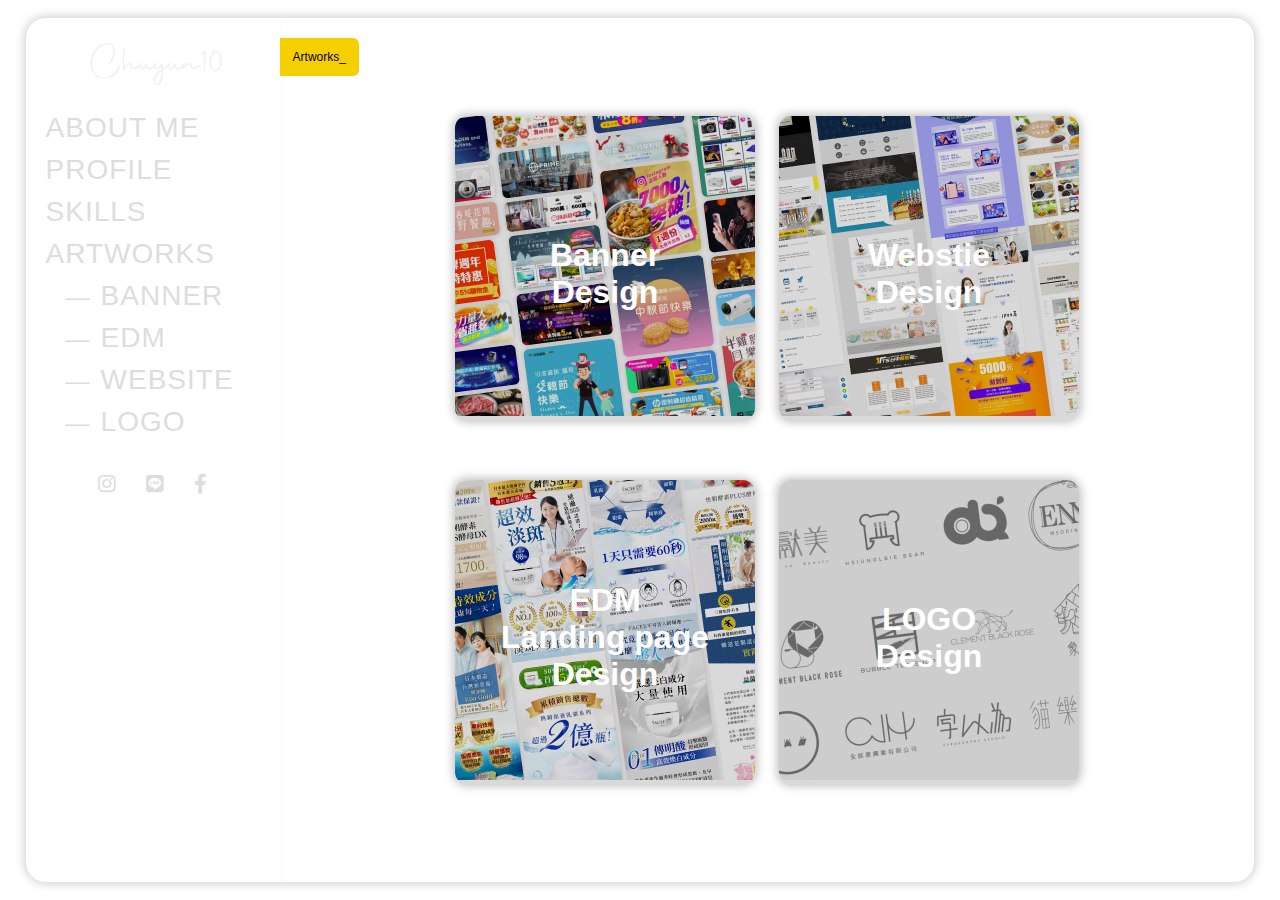
<file: artworks.html>
<!DOCTYPE html>
<html lang="en">

<head>
    <meta charset="UTF-8">
    <meta name="viewport" content="width=device-width, initial-scale=1.0">
    <title>10CHUYUN</title>
    <link rel=stylesheet type="text/css" href="css/style.css">
    <link rel='stylesheet' href='https://cdnjs.cloudflare.com/ajax/libs/font-awesome/5.9.0/css/all.min.css' />
    <script src='https://cdnjs.cloudflare.com/ajax/libs/jquery/3.5.1/jquery.min.js'></script>

    <link rel="stylesheet" href="css/lightbox.css">
    <script src="https://formstone.it/demo/js/site.js?v=1.4.18-1"></script>




</head>

<body>

    

    <div class="shape_box">

        <div class="outside">
           
            <header>
                
                
                <nav>

                    
                    <ul>
                        <a href="index.html" class="logo">
                            <img src="images\icon\logo.png" alt="">
                        </a>
                        <li><a href="about.html">ABOUT ME</a></li>
                        <li><a href="profile.html">PROFILE</a></li>
                        <li><a href="skills.html">SKILLS</a></li>
                        <li>
                            <a href="artworks.html">ARTWORKS</a>
                            <ul>
                                <!-- <li><a href="">GRAPHIC</a></li> -->
                                <li><a href="banner.html">BANNER</a></li>
                                <li><a href="edm.html">EDM</a></li>
                                <!-- <li><a href="">UI/UX</a></li> -->
                                <li><a href="website.html">WEBSITE</a></li>
                                <li><a href="logo.html">LOGO</a></li>
                            </ul>

                        </li>
                        
                    </ul>

                    <div class="sns_icon">
                        <i class="fab fa-instagram"></i>
                        <i class="fab fa-line"></i>
                        <i class="fab fa-facebook-f"></i>
                    </div>
                    
                </nav>

                

            </header>
            <div class="hamburger_btn" ><i class="fas fa-chevron-left"></i></div>
            <div class="yellow_title"><h3>Artworks_</h3></div>
        </div>



        



        <div class="content_box">

            <div class="art_order">
                <a href="banner.html" class="art_box">
                    <div class="art_color_box"><h1>Banner</br>Design</h1></div>
                    <img src="images/button/allbanner.jpg" alt="">

                </a>
                <a href="website.html" class="art_box">
                    <div class="art_color_box"><h1>Webstie</br>Design</h1></div>
                    <img src="images/button/allweb2.jpg" alt="">

                </a>
                <a href="edm.html" class="art_box">
                    <div class="art_color_box"><h1>EDM</br>Landing page</br>Design</h1></div>
                    <img src="images/button/alledm.jpg" alt="">

                </a>
                <a href="logo.html" class="art_box">
                    <div class="art_color_box"><h1>LOGO</br>Design</h1></div>
                    <img src="images/button/alllogo.jpg" alt="">

                </a>
            </div>
            

        </div>
        


    </div>


    <script>
        $(".lightbox").lightbox();
    </script> 



    <script>
        $(function () {
            $(".hamburger_btn").on("click", function () {
                $('header').animate({ width: 'toggle' }, 300);

                $(".hamburger_btn>i").toggleClass("deg");
            });
        })
    </script>
        





</body>

</html>
</file>
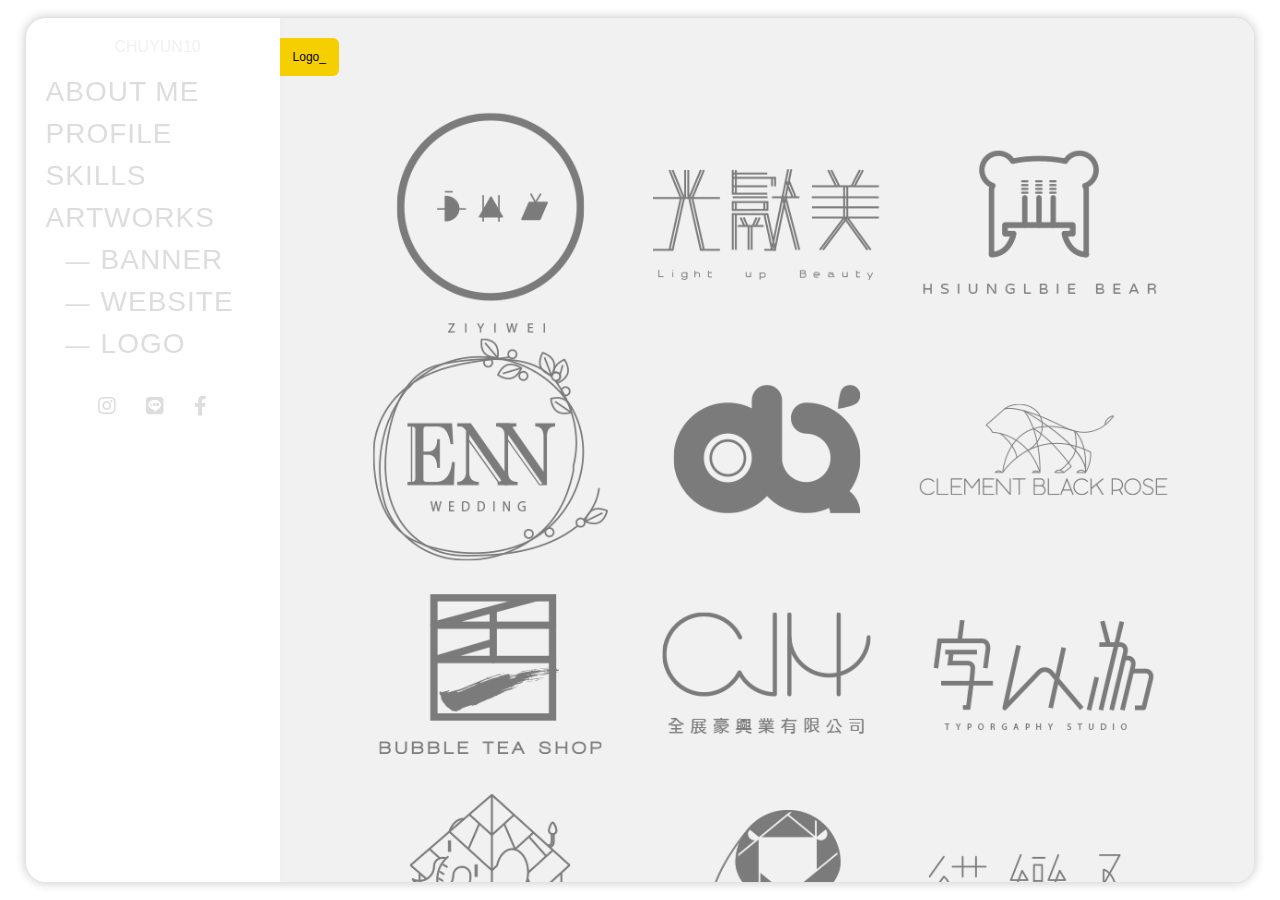
<file: logo.html>
<!DOCTYPE html>
<html lang="en">

<head>
    <meta charset="UTF-8">
    <meta name="viewport" content="width=device-width, initial-scale=1.0">
    <title>10CHUYUN</title>
    <link rel=stylesheet type="text/css" href="css/style.css">
    <link rel='stylesheet' href='https://cdnjs.cloudflare.com/ajax/libs/font-awesome/5.9.0/css/all.min.css' />
    <script src='https://cdnjs.cloudflare.com/ajax/libs/jquery/3.5.1/jquery.min.js'></script>

    <link rel="stylesheet" href="css/lightbox.css">
    <script src="https://formstone.it/demo/js/site.js?v=1.4.18-1"></script>




</head>

<body>

    

    <div class="shape_box">

        <div class="outside">
           
            <header>
                
                
                <nav>

                    
                    <ul>
                        <div class="logo" style="color: #f1f1f1;">
                            CHUYUN10
                        </div>
                        <li><a href="about.html">ABOUT ME</a></li>
                        <li><a href="profile.html">PROFILE</a></li>
                        <li><a href="skills.html">SKILLS</a></li>
                        <li>
                            <a href="index.html">ARTWORKS</a>
                            <ul>
                                <!-- <li><a href="">GRAPHIC</a></li> -->
                                <li><a href="banner.html">BANNER</a></li>
                                <!-- <li><a href="">UI/UX</a></li> -->
                                <li><a href="website.html">WEBSITE</a></li>
                                <li><a href="logo.html">LOGO</a></li>
                            </ul>

                        </li>
                        
                    </ul>

                    <div class="sns_icon">
                        <i class="fab fa-instagram"></i>
                        <i class="fab fa-line"></i>
                        <i class="fab fa-facebook-f"></i>
                    </div>
                    
                </nav>

                

            </header>
            <div class="hamburger_btn" ><i class="fas fa-chevron-left"></i></div>
            <div class="yellow_title"><h3>Logo_</h3></div>
        </div>



        



        <div class="content_box logo_bg">

            <div class="logo_order">
                <div class="logo_box">
                   <div class="pic_n"><img src="images\img\logo\ziyiwei-n.png" alt=""></div>
                   <div class="pic_c"><img src="images\img\logo\ziyiwei-c.png" alt=""></div>
                </div>
                <div class="logo_box">
                    <div class="pic_n"><img src="images\img\logo\lightupbeauty-n.png" alt=""></div>
                    <div class="pic_c"><img src="images\img\logo\lightupbeauty-c.png" alt=""></div>
                 </div>
                 <div class="logo_box">
                    <div class="pic_n"><img src="images\img\logo\hsiunglbiebear-n.png" alt=""></div>
                    <div class="pic_c"><img src="images\img\logo\hsiunglbiebear-c.png" alt=""></div>
                 </div>
                 <div class="logo_box">
                    <div class="pic_n"><img src="images\img\logo\enn-n.png" alt=""></div>
                    <div class="pic_c"><img src="images\img\logo\enn-c.png" alt=""></div>
                 </div>
                 <div class="logo_box">
                    <div class="pic_n"><img src="images\img\logo\dayu-n.png" alt=""></div>
                    <div class="pic_c"><img src="images\img\logo\dayu-c.png" alt=""></div>
                 </div>
                 <div class="logo_box">
                    <div class="pic_n"><img src="images\img\logo\clementblackrose-n.png" alt=""></div>
                    <div class="pic_c"><img src="images\img\logo\clementblackrose-c.png" alt=""></div>
                 </div>
                 <div class="logo_box">
                    <div class="pic_n"><img src="images\img\logo\bubbleteashop-n.png" alt=""></div>
                    <div class="pic_c"><img src="images\img\logo\bubbleteashop-c.png" alt=""></div>
                 </div>
                 <div class="logo_box">
                    <div class="pic_n"><img src="images\img\logo\cjh-n.png" alt=""></div>
                    <div class="pic_c"><img src="images\img\logo\cjh-c.png" alt=""></div>
                 </div>
                 <div class="logo_box">
                    <div class="pic_n"><img src="images\img\logo\typorgaphy-n.png" alt=""></div>
                    <div class="pic_c"><img src="images\img\logo\typorgaphy-c.png" alt=""></div>
                 </div>
                 <div class="logo_box">
                    <div class="pic_n"><img src="images\img\logo\eleok-n.png" alt=""></div>
                    <div class="pic_c"><img src="images\img\logo\eleok-c.png" alt=""></div>
                 </div>
                 <div class="logo_box">
                    <div class="pic_n"><img src="images\img\logo\clementblackrose-2-n.png" alt=""></div>
                    <div class="pic_c"><img src="images\img\logo\clementblackrose-2-c.png" alt=""></div>
                 </div>
                 <div class="logo_box">
                    <div class="pic_n"><img src="images\img\logo\cat-n.png" alt=""></div>
                    <div class="pic_c"><img src="images\img\logo\cat-c.png" alt=""></div>
                 </div>
                 
            </div>
            
            

        </div>
        


    </div>


    <script>
        $(".lightbox").lightbox();
    </script> 



    <script>
        $(function () {
            $(".hamburger_btn").on("click", function () {
                $('header').animate({ width: 'toggle' }, 300);

                $(".hamburger_btn>i").toggleClass("deg");
            });
        })
    </script>
        





</body>

</html>
</file>
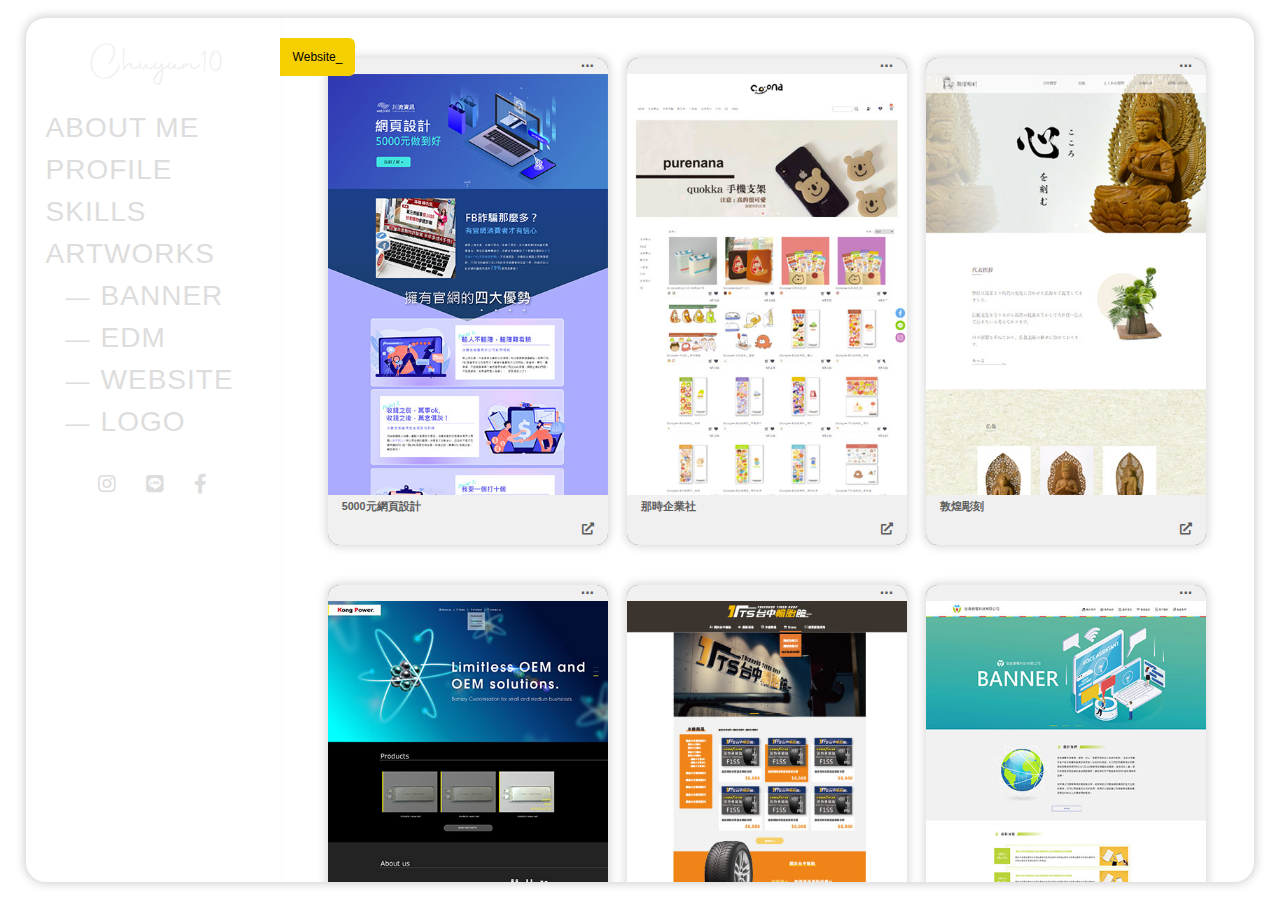
<file: website.html>
<!DOCTYPE html>
<html lang="en">

<head>
    <meta charset="UTF-8">
    <meta name="viewport" content="width=device-width, initial-scale=1.0">
    <title>10CHUYUN</title>
    <link rel=stylesheet type="text/css" href="css/style.css">
    <link rel='stylesheet' href='https://cdnjs.cloudflare.com/ajax/libs/font-awesome/5.9.0/css/all.min.css' />
    <script src='https://cdnjs.cloudflare.com/ajax/libs/jquery/3.5.1/jquery.min.js'></script>

    <link rel="stylesheet" href="css/lightbox.css">
    <script src="https://formstone.it/demo/js/site.js?v=1.4.18-1"></script>




</head>

<body>

    

    <div class="shape_box">

        <div class="outside">
           
            <header>
                
                
                <nav>

                    
                    <ul>
                        <div class="logo">
                            <img src="images\icon\logo.png" alt="">
                        </div>
                        <li><a href="about.html">ABOUT ME</a></li>
                        <li><a href="profile.html">PROFILE</a></li>
                        <li><a href="skills.html">SKILLS</a></li>
                        <li>
                            <a href="index.html">ARTWORKS</a>
                            <ul>
                                <!-- <li><a href="">GRAPHIC</a></li> -->
                                <li><a href="banner.html">BANNER</a></li>
                                <li><a href="edm.html">EDM</a></li>
                                <!-- <li><a href="">UI/UX</a></li> -->
                                <li><a href="website.html">WEBSITE</a></li>
                                <li><a href="logo.html">LOGO</a></li>
                            </ul>

                        </li>
                        
                    </ul>

                    <div class="sns_icon">
                        <i class="fab fa-instagram"></i>
                        <i class="fab fa-line"></i>
                        <i class="fab fa-facebook-f"></i>
                    </div>
                    
                </nav>

                

            </header>
            <div class="hamburger_btn" ><i class="fas fa-chevron-left"></i></div>
            <div class="yellow_title"><h3>Website_</h3></div>
        </div>



        



        <div class="content_box">

            <div class="web_order">
                <div class="web_box">
                    <div class="top_deco"><p>...</p></div>
                    <img src="images\img\web\5000.jpg" alt="">
                    <div class="title_box">
                        <h6>5000元網頁設計</h6>
                        <a href="#" target="_blank"><i class="fas fa-external-link-alt"></i></a>
                    </div>
                </div>
                <div class="web_box">
                    <div class="top_deco"><p>...</p></div>
                    <img src="images\img\web\cooan.jpg" alt="">
                    <div class="title_box">
                        <h6>那時企業社</h6>
                        <a href="https://www.coonastore.com/" target="_blank"><i class="fas fa-external-link-alt"></i></a>
                    </div>
                </div>
                <div class="web_box">
                    <div class="top_deco"><p>...</p></div>
                    <img src="images\img\web\tonkou.jpg" alt="">
                    <div class="title_box">
                        <h6>敦煌彫刻</h6>
                        <a href="https://www.tonkou.com/" target="_blank"><i class="fas fa-external-link-alt"></i></a>
                    </div>
                </div>
                <div class="web_box">
                    <div class="top_deco"><p>...</p></div>
                    <img src="images\img\web\kongpower.jpg" alt="">
                    <div class="title_box">
                        <h6>Kong Power</h6>
                        <a href="http://kongpower.com/" target="_blank"><i class="fas fa-external-link-alt"></i></a>
                    </div>
                </div>
                <div class="web_box">
                    <div class="top_deco"><p>...</p></div>
                    <img src="images\img\web\ttshop.jpg" alt="">
                    <div class="title_box">
                        <h6>台中輪胎館</h6>
                        <a href="https://www.ttshop.com.tw/" target="_blank"><i class="fas fa-external-link-alt"></i></a>
                    </div>
                </div>
                <div class="web_box">
                    <div class="top_deco"><p>...</p></div>
                    <img src="images\img\web\168flow.jpg" alt="">
                    <div class="title_box">
                        <h6>佳音電網科技有限公司</h6>
                        <a href="http://168flow.com/web5000/nina/sue_gvnc/" target="_blank"><i class="fas fa-external-link-alt"></i></a>
                    </div>
                </div>
                <div class="web_box">
                    <div class="top_deco"><p>...</p></div>
                    <img src="images\img\web\royal666.jpg" alt="">
                    <div class="title_box">
                        <h6>御見家居</h6>
                        <a href="https://www.royal666.com.tw/" target="_blank"><i class="fas fa-external-link-alt"></i></a>
                    </div>
                </div>
                <div class="web_box">
                    <div class="top_deco"><p>...</p></div>
                    <img src="images\img\web\edutime.jpg" alt="">
                    <div class="title_box">
                        <h6>財團法人臺北市崇時教育基金會</h6>
                        <a href="https://www.edutime.org.tw/" target="_blank"><i class="fas fa-external-link-alt"></i></a>
                    </div>
                </div>
                <div class="web_box">
                    <div class="top_deco"><p>...</p></div>
                    <img src="images\img\web\aiwuclean.jpg" alt="">
                    <div class="title_box">
                        <h6>愛屋居家清潔</h6>
                        <a href="https://www.aiwuclean.com/" target="_blank"><i class="fas fa-external-link-alt"></i></a>
                    </div>
                </div>
                <div class="web_box">
                    <div class="top_deco"><p>...</p></div>
                    <img src="images\img\web\nikko-machine.jpg" alt="">
                    <div class="title_box">
                        <h6>日岡建機有限公司</h6>
                        <a href="https://www.nikko-machine.com/" target="_blank"><i class="fas fa-external-link-alt"></i></a>
                    </div>
                </div>
                <div class="web_box">
                    <div class="top_deco"><p>...</p></div>
                    <img src="images\img\web\bubbleteasupply.jpg" alt="">
                    <div class="title_box">
                        <h6>卡博有限公司</h6>
                        <a href="https://www.bubble-tea-supply.com/" target="_blank"><i class="fas fa-external-link-alt"></i></a>
                    </div>
                </div>
            </div>
            

        </div>
        


    </div>


    <script>
        $(".lightbox").lightbox();
    </script> 



    <script>
        $(function () {
            $(".hamburger_btn").on("click", function () {
                $('header').animate({ width: 'toggle' }, 300);

                $(".hamburger_btn>i").toggleClass("deg");
            });
        })
    </script>
        





</body>

</html>
</file>
<file: css/style.css>
body{
    display: flex;
    justify-content: center;
    align-items: center;
    margin: 0;
}
.shape_box{
    display: flex;
    width: 100%;
    height: 96vh;
    margin: 2vh 2%;
    box-shadow: 0px 0px 10px 2px rgba(0,0,0,0.18);
    border-radius: 20px;
    overflow: hidden;
}
.c{
    width: 0;
    transition: ease-in-out 0.3s;
}
.b{
    display: none !important;
}
.deg{
    transform: rotate(180deg);
}
.outside{
    position: relative;
}
nav{
    display: flex;
    flex-direction: column;
    justify-content: space-between;
    height: 100%;
}
header{
    
    display: flex;
    flex-direction: column;
    justify-content: space-between;
    width: 254px;
    height: 100%;
    box-shadow: 0px 0px 10px 2px rgba(0,0,0,0.02);
    border-radius: 20px 0px 0px 20px;
}
header .logo{
    display: block;
    width: 150px;
    margin: 20px auto;
    text-align: center;
}
header .logo img{
    width: 100%;
}
header ul{
    list-style: none;
    padding-left: 10px;
}
header ul>li{
    margin: 10px 0;
    padding-left: 10px;
}
header ul>li>a{
    font-family: Avant Garde,Avantgarde,Century Gothic,CenturyGothic,AppleGothic,sans-serif; 
    letter-spacing: 1px;
    text-decoration: none;
    font-size: 28px;
    color: #dddddd;
}
header ul>li>a:hover{
    color: #c2c2c2;
}
header ul>li>ul>li>a::before{
    content: '\2015';
    margin-right: 10px;
    font-size: 24px;
    color: #dddddd;
}
.sns_icon{
 display: flex;
 justify-content: center;
 align-items: center;
}
.sns_icon i{
    margin: 20px 15px;
    font-size: 20px;
    color: #dddddd;
    cursor: pointer;
    transition: ease-in-out 0.3s;
}
.sns_icon .fa-instagram:hover{
    color: #D52877;
}
.sns_icon .fa-line:hover{
    color: #07B53B;
}
.sns_icon .fa-facebook-f:hover{
    color: #4064AC;
}
/* hamburger */

.hamburger_btn{
    position: absolute;
    display: none;
    justify-content: center;
    align-items: center;
    width: 30px;
    height: 70px;
    top: 80px;
    right: -30px;
    background: #f6cf00;
    border-radius: 0 6px 6px 0;
    z-index: 999;
}
.hamburger_btn i{
    font-size: 16px;
    color: #ffffff;
}

.yellow_title{
    position: absolute;
    display: flex;
    justify-content: center;
    align-items: center;
    width: auto;
    height: auto;
    padding: 0 10px;
    top: 20px;
    left: 254px;
    background: #f6cf00;
    border-radius: 0 6px 6px 0;
    z-index: 999;
}
.yellow_title h3{
    margin: 12px 3px;
    font-family: Avant Garde,Avantgarde,Century Gothic,CenturyGothic,AppleGothic,sans-serif; 
    font-size: 12px;
    font-weight: unset;
}

/* artworks_box */
.artworks_order{
    display: none;
    flex-direction: row;
    flex-wrap: wrap;
    justify-content: flex-start;
    align-items: flex-start;
    width: 100%;
    overflow-y: scroll;
    padding: 20px;
}
.artworks_box{
    position: relative;
    width: fit-content;
    margin: 5px;
}
.pic_box{
    display: flex;
    width: 100%;
    height: inherit;
    border-radius: 12px;
    box-shadow: 0px 0px 10px 2px rgba(0,0,0,0.15);
    overflow: hidden;
    transition: ease-in-out 0.3s;
}
.pic_box img{
    width: 100%;
    height: auto !important;
    align-self: flex-start;
    /* height: inherit; */
    /* object-fit: cover; */
}
.art_hover{
    position: absolute;
    top: 0;
    left: 0;
    width: 100%;
    height: 100%;
    opacity: 0;
    border-radius: 12px;
    background: rgba(0,0,0,0.15);;
    transition: ease-in-out 0.3s;
}
.tag_box{
    display: flex;
    flex-wrap: wrap;
    flex-direction: column;
    justify-content: flex-end;
    align-items: flex-end;
    width: 100%;
}
.tag_btn{
    width: fit-content;
    height: 22px;
    margin: 5px;
    padding: 0px 14px;
    text-align: center;
    border-radius: 999px;
    background: #f6cf00;
}
.tag_btn p{
    font-size: 12px;
    line-height: 0px;
    color: #ffffff;
    font-family: Avant Garde,Avantgarde,Century Gothic,CenturyGothic,AppleGothic,sans-serif;
}
.artworks_box:hover .art_hover{
    opacity: 1;
}
.artworks_box:hover .pic_box{
    box-shadow: 0px 0px 10px 2px rgba(0,0,0,0);
}

@media screen and (max-width:1024px){
    .shape_box {
        height: 89vh;
        position: relative;
        overflow: hidden;
    }
    header {
        position: relative;
        z-index: 1;
        background: #ffffff;
        height: 100%;
    }
    .artworks_order {
        position: absolute;
        width: 100%;
        height: 85vh;
        z-index: 0;
    }

}
@media screen and (max-width:500px){
    
    .shape_box {
        height: 87vh;
        margin: 2vh 2% 5vh;
    }
    .yellow_title{
        display: none;
    }
    .hamburger_btn{
        display: flex;
    }
    header{
        display: none;
    }
    .artworks_order {
        padding: 20px 0;
    }
    .artworks_box {
        width: fit-content;
        margin: 6px;
        width: 85%;
        height: fit-content;
    }
    .pic_box {
        width: 100%;
        height: initial;
        vertical-align: middle;
        border-radius: 6px;
    }
    .pic_box img {
        vertical-align: middle;
        width: 100%;
        height: inherit;
    }
}

/* all */
.content_box{
    width: 100%;
    overflow-y: scroll;
}

@media screen and (max-width:500px){
    .content_box {
    }
}

/* about me */
.about_order{
    display: flex;
    flex-direction: column;
    justify-content: center;
    align-items: center;
    width: 100%;
    height: 100%;
    padding: 20px;
}
.about_order>.photo{
    display: flex;
    flex-direction: column;
    justify-content: center;
    align-items: center;
    width: 270px;
    height: 270px;
}
.about_order>.photo img{
    width: 100%;
    height: 100%;
    margin: 45px auto 10px;
    margin-top: 45px;
}
.about_order>.photo h3{
    margin: 5px 0;
    color: #5d5d5d;
    font-family: Avant Garde,Avantgarde,Century Gothic,CenturyGothic,AppleGothic,sans-serif;
}
.about_order>.photo p{
    margin: 0;
    color: #5d5d5d;
    font-size: 14px;
}
.hobby_box{
    display: flex;
    justify-content: center;
    width: 100%;
    margin: 50px auto;
}
.hobby_item{
    margin: 5px 15px;
}
.hobby_item .icon_box{
    display: flex;
    justify-content: center;
}
.hobby_item .icon_box i{
    margin: 5px;
    color: #5d5d5d;
    font-size: 18px;
}
.hobby_item p{
    margin: 5px auto;
    color: #c2c2c2;
    font-size: 12px;
    font-family: Avant Garde,Avantgarde,Century Gothic,CenturyGothic,AppleGothic,sans-serif; 
    text-align: center;
}
.contact_box{
    display: flex;
    justify-content: space-around;
    width: 100%;
    max-width: 1024px;
    margin-bottom: 20px;
}
.contact_item{
    display: flex;
    align-items: center;
    margin: 5px;
    color: #5d5d5d;
}
.contact_item i{
    margin: 0 10px;
}
.contact_item p{
    font-family: Avant Garde,Avantgarde,Century Gothic,CenturyGothic,AppleGothic,sans-serif; 
    font-size: 12px;
    font-weight: unset;
}
@media screen and (max-width:500px){
    .about_order {
        justify-content: start;
    }
    .about_order>.photo {
        width: 250px;
        height: 250px;
    }
    .contact_box {
        flex-direction: column;
    }
    .contact_item {
        justify-content: center;
    }
}
/* artworks */
.art_order{
    display: flex;
    flex-direction: row;
    flex-wrap: wrap;
    justify-content: center;
    align-items: center;
    width: 100%;
    height: 100%;
    padding: 7%;
}
.art_box{
    position: relative;
    max-width: 300px;
    margin: 12px;
    object-fit: cover;
    border-radius: 12px;
    box-shadow: 0px 0px 10px 2px rgb(0 0 0 / 25%);
    overflow: hidden;
}

.art_color_box{
    position: absolute;
    display: flex;
    justify-content: center;
    align-items: center;
    width: 100%;
    height: 100%;
    text-align: center;
    color: #ffffff;
    font-family: Avant Garde,Avantgarde,Century Gothic,CenturyGothic,AppleGothic,sans-serif;
    opacity: 1;
    background: rgba(0,0,0,0.15);
    transition: ease-in-out 0.3s;
}
.art_box:hover .art_color_box{
    opacity: 0;
}

.art_box img{
    width: 100%;
    height: 100%;
}
@media screen and (max-width:1024px){
    .art_order{
        height: auto;
    }
    .art_box{

    }
}

/* profile */
.profile_order{
    display: flex;
    flex-direction: column;
    justify-content: start;
    align-items: center;
    width: 100%;
    height: auto;
    padding: 20px;
}
.profile_order .title{

}
.profile_order .title h3{
    color: #5d5d5d; 
    font-family: Avant Garde,Avantgarde,Century Gothic,CenturyGothic,AppleGothic,sans-serif;
}
.profile_ex{
    width: 90%;
    max-width: 1024px;
    margin: 50px auto 20px;
}
.profile_item{
    display: flex;
    align-items: center;
    width: 100%;
    margin: 20px auto;
    padding-bottom: 25px;
    border-bottom: 1px solid #f1f1f1;
}
.profile_item>.time{
    display: flex;
    flex-direction: column;
    justify-content: center;
    align-items: center;
    width: 100px;
    height: 100px;
    margin: 10px;
    border-radius: 999px;
    background: linear-gradient(to right,#c5c5c5,#dddddd);
}
.profile_item>.time h5{
    margin: 2px auto;
    color: #ffffff;
    font-family: Avant Garde,Avantgarde,Century Gothic,CenturyGothic,AppleGothic,sans-serif;
}
.profile_item:nth-child(2) .time{
    background: linear-gradient(to right,#72aad7,#86cbc3);
}
.profile_item>.content{
    width: calc(100% - 120px);
}
.position_title{
    display: flex;
    flex-wrap: wrap;
    align-items: center;
    color: #86cbc3;
}
.position_title h5{
    margin: 2px 0;
    font-size: 18px;
    font-weight: unset;
}
.position_title span{
    margin: 2px 10px;
    color: #86cbc3;
    font-weight: unset;
    font-family: Avant Garde,Avantgarde,Century Gothic,CenturyGothic,AppleGothic,sans-serif;
}
.position_title h6{
    width: 100%;
    margin: 2px 0;
    color: #5d5d5d;
    font-size: 12px;
    font-weight: unset;
}
.profile_item>.content .text_box{
    display: flex;
    width: 100%;
}
.profile_item>.content .text_box .text{
    width: 75%;
    margin: 10px 0;
    padding: 20px;
    border-radius: 20px;
    background: #f9f9f9;
}
.profile_item>.content .text_box .text p{
    font-family: Avant Garde,Avantgarde,Century Gothic,CenturyGothic,AppleGothic,sans-serif; 
    font-size: 12px;
    font-weight: unset;
}
.profile_item>.content .use{
    display: flex;
    flex-direction: column;
    justify-content: center;
    align-items: start;
    width: 25%;
    min-width: 163px;
    margin: 10px 0;
    padding: 10px;
}
.profile_item>.content .use p{
    width: 100%;
    margin: 0;
    text-align: left;
    font-family: Avant Garde,Avantgarde,Century Gothic,CenturyGothic,AppleGothic,sans-serif; 
    font-size: 12px;
    font-weight: unset;
}


.profile_edu{
    width: 90%;
    max-width: 1024px;
    margin: 20px auto;
}
.edu_order{
    display: flex;
    flex-direction: column;
    flex-wrap: wrap;
    justify-content: center;
    align-items: flex-start;
    width: 100%;
}
.edu_item{
    position: relative;
    display: flex;
    justify-content: center;
    align-items: flex-start;
    width: 100%;
}

.edu_order:nth-child(odd) .edu_item{
    flex-direction: row-reverse;
}
.edu_order:nth-child(odd) .edu_item .edu_text{
    align-items: flex-start;
    text-align: left;
    border-right: 1px solid #ffffff;
    border-left: 1px solid #86cbc3;
}

.edu_item .ball{
    position: absolute;
    top: 50%;
    right: 50%;
    width: 14px;
    height: 14px;
    margin-right: -7px;
    border-radius: 999px;
    background-color: #86cbc3;
}
.edu_text{
    display: flex;
    flex-direction: column;
    align-items: flex-end;
    width: 50%;
    padding: 20px 50px;
    text-align: right;
    border-right: 1px solid #86cbc3;
}
.edu_text h5{
    width: auto;
    margin: 2px 0;
    font-size: 18px;
    font-weight: unset;
    color: #86cbc3;
    font-family: Avant Garde,Avantgarde,Century Gothic,CenturyGothic,AppleGothic,sans-serif;
}
.edu_text p{
    width: auto;
    margin: 2px 0;
    color: #5d5d5d;
    font-size: 18x;
    font-weight: unset;
    font-family: Avant Garde,Avantgarde,Century Gothic,CenturyGothic,AppleGothic,sans-serif;
}
.edu_text h1{
    width: auto;
    margin: 2px 0;
    color: #dddddd;
    font-size: 22px;
    font-weight: unset;
    font-family: Avant Garde,Avantgarde,Century Gothic,CenturyGothic,AppleGothic,sans-serif;
}
.edu_null{
    width: calc( 50% - 1px);
}

@media screen and (max-width:1200px){
    .edu_text{
        padding: 20px;
    }
}

@media screen and (max-width:900px){
    .profile_order {
        padding: 20px 10px;
    }
    .profile_order .title h3 {
        text-align: center;
    }
    .profile_item {
        flex-wrap: wrap;
        padding-bottom: none;
        border-bottom: none;
    }
    .position_title h5 {
        width: 100%;
        text-align: center;
        margin: 2px auto;
    }
    .position_title span {
        width: 100%;
        text-align: center;
        margin: 2px auto;
    }
    .position_title h6 {
        text-align: center;
    }
    .profile_item>.time {
        margin: 10px auto;
    }
    .profile_item>.content {
        width: 100%;
    }
    .profile_item>.content .text_box {
        flex-wrap: wrap;
        width: 100%;
        padding-bottom: 25px;
        border-bottom: 1px solid #f1f1f1;
    }
    .profile_item>.content .text_box .text {
        width: 100%;
        padding: 15px;
    }
    .profile_item>.content .use {
        margin: 0 auto;
        padding: 0;
    }
    .edu_text {
        padding: 5px 20px 5px;
    }
}
@media screen and (max-width:768px){
    .edu_order:nth-child(odd) .edu_item{
        flex-direction: row;
    }
    .edu_order:nth-child(odd) .edu_item .edu_text{
        align-items: flex-start;
        text-align: left;
        border-left: 1px solid #86cbc3;
        border-right: 1px solid #ffffff;
    }
    .edu_text {
        align-items: flex-start;
        width: 100%;
        padding: 20px;
        text-align: left;
        border-right: 0px solid #86cbc3;
        border-left: 1px solid #86cbc3;
    }
    .edu_null {
        width: 0;
    }
    .edu_item .ball {
        right: 100%;
    }
}


/* skill*/
.skill_order{
    display: flex;
    flex-direction: column;
    justify-content: start;
    align-items: center;
    width: 100%;
    height: 100%;
    padding: 20px;
}
.skill_order .title{

}
.skill_order .title h3{
    color: #5d5d5d; 
    font-family: Avant Garde,Avantgarde,Century Gothic,CenturyGothic,AppleGothic,sans-serif;
}
.skill_adobe{
    width: 90%;
    max-width: 1024px;
    margin: 50px auto 20px;
}
.adobe_icon{
    display: flex;
    height: 26.39px;
}
.adobe_icon img{
    width: 27px;
    height: inherit;
    margin: 5px;
}
.skill_web{
    width: 90%;
    max-width: 1024px;
    margin: 20px auto;
}
.skill_web>.web_item{
    display: flex;
}
.skill_web>.web_item>.name{
    width: 80px;
}
.skill_web>.web_item>.name p{
    font-family: Avant Garde,Avantgarde,Century Gothic,CenturyGothic,AppleGothic,sans-serif; 
    font-size: 12px;
    font-weight: unset;
}
.skill_web>.web_item>.graph_box{
    display: flex;
    justify-content: start;
    align-items: center;
    width: calc(100% - 80px);
    padding: 0 20px;
}
.skill_web>.web_item>.graph_box>.bar_box{
    position: relative;
    width: 100%;
    height: 20px;
    border-radius: 999px;
    background: #f1f1f1;
    overflow: hidden;
    z-index: 0;
}
.skill_web>.web_item>.graph_box>.bar_box .proportion{
    position: absolute;
    height: 100%;
    left: 0px;
    border-radius: 999px;
    z-index: 1;
}
.proportion>.color{
    height: 100%;
    border-radius: 999px;
    background:linear-gradient(to right,#72aad7,#86cbc3);
    animation-name:skill_bar;
    animation-duration:0.6s;
}
@keyframes skill_bar{
    from{width: 0%;}
    to{width: 100%;}
}

/* #bar-01{
    animation-delay:0s;
}
#bar-02{
    animation-delay:0.2s;
}
#bar-03{
    animation-delay:0.4s;
}
#bar-04{
    animation-delay:0.6s;
} */

.skill_web>.web_item:nth-child(2) .proportion{
    width: 70%;
}
.skill_web>.web_item:nth-child(3) .proportion{
    width: 65%;
}
.skill_web>.web_item:nth-child(4) .proportion{
    width: 5%;
    min-width: 20px;
}
.skill_web>.web_item:nth-child(5) .proportion{
    width: 9%;
    min-width: 25px;
}

.skill_language{
    width: 90%;
    max-width: 1024px;
    margin: 20px auto;
}
.language_box{
    display: flex;
    flex-wrap: wrap;
}
.language_item{
    display: flex;
    flex-direction: column;
    justify-content: start;
    align-items: center;
    width: 28%;
    min-width: 215px;
    margin: 15px;
    padding: 15px;
    color: #5d5d5d;
    border-radius: 12px;
    box-shadow: 0px 0px 10px 2px rgba(0,0,0,0.1);
    overflow: hidden;
}
.language_item .flag{}
.language_item .flag h1{
    margin: 5px auto;
}
.language_item>.name{
    width: 100%;
    text-align: center;
}
.language_item>.name p{
    font-family: Avant Garde,Avantgarde,Century Gothic,CenturyGothic,AppleGothic,sans-serif; 
    font-size: 12px;
    font-weight: unset;
}
.language_item .level_box{
    display: flex;
    flex-wrap: wrap;
    justify-content: start;
    align-items: center;
    width: 100%;
    max-width: 155px;
    margin: 0 auto;
}
.language_item .level_box .level_item{
    width: 65px;
}
.language_item .level_box .level_item p{
    font-family: Avant Garde,Avantgarde,Century Gothic,CenturyGothic,AppleGothic,sans-serif; 
    font-size: 12px;
    font-weight: unset;
}
.language_item .level_box .level_star{
    display: flex;
    justify-content: center;
    align-items: center;
    width: 90px;
}
.language_item .level_box .level_star i{
    color: #86cbc3;
    font-size: 12px;
    margin: 0 2px;
}

@media screen and (max-width:500px){
    .skill_web>.web_item {
        flex-direction: column;
    }
    .skill_web>.web_item>.name {
        width: 100%;
    }
    .skill_web>.web_item>.graph_box {
        width: 100%;
        padding: 0;
    }
    .language_box {
        flex-direction: column;
        align-items: center;
    }
}

/* rebuild */
.widget .post-body ul {
    padding: 0;
    padding-left: 10px;
    margin: 0;
    line-height: unset;
    text-align: left;
}
.widget .post-body li {
    margin-bottom: 0;
    padding-top: 0;
    padding-bottom: 0;
    margin: 20px 0;
    padding-left: 10px;
}

/* grid */
* {
    box-sizing: border-box;
  }

.row {
    display: -ms-flexbox; /* IE 10 */
    display: flex;
    -ms-flex-wrap: wrap; /* IE 10 */
    flex-wrap: wrap;
    padding: 10px 4px;
}

/* Create two equal columns that sits next to each other */
.column {
    -ms-flex: 25%; /* IE 10 */
    flex: 25%;
    display: flex;
    flex-direction: column;
    align-items: center;
    padding: 0 4px;
}

.column img {
    vertical-align: middle;
}

/* Style the buttons */
.btn {
    border: none;
    outline: none;
    padding: 10px 16px;
    background-color: #f1f1f1;
    cursor: pointer;
    font-size: 18px;
}

.btn:hover {
    background-color: #ddd;
}

.btn.active {
    background-color: #666;
    color: white;
}
@media screen and (max-width:1024px){
    .row {
        padding: 10px;
    }
    .column {
        -ms-flex: 50%; /* IE 10 */
        flex: 50%;
        padding: 0;
    }
}
@media screen and (max-width:500px){
    .column {
        -ms-flex: 100%; /* IE 10 */
        flex: 100%;
    }
}

/* lightbox */
.fs-light.fs-lightbox-overlay.fs-lightbox-open {
    opacity: 0.5 !important;
}
.fs-light.fs-lightbox-overlay {
    background: #ffffff !important;
}
.fs-lightbox.fs-light {
    outline: none !important;
    border: 0px !important;
    border-radius: 12px !important;
    box-shadow: 0px 0px 10px 2px rgba(0,0,0,0.15) !important;
}
.fs-lightbox.fs-light .fs-lightbox-caption p {
    margin: 0 !important;
    color: #5d5d5d !important;
    font-family: 'Avantgarde, TeX Gyre Adventor, URW Gothic L, sans-serif' !important;
    font-size: 12px !important;
    font-weight: unset !important;
}


.web_order{
    display: flex;
    flex-direction: row;
    flex-wrap: wrap;
    justify-content: center;
    align-items: center;
    width: 100%;
    height: auto;
    padding: 20px;
}
.web_box{
    display: flex;
    flex-direction: column;
    justify-content: start;
    max-width: 400px;
    width: 22%;
    margin: 20px 1%;
    border-radius: 12px;
    box-shadow: 0px 0px 10px 2px rgb(0 0 0 / 15%);
    overflow: hidden;
    transition: ease-in-out 0.3s;
    background-color: #666;
}
.web_box img{
    width: 100%;
}
.web_box .top_deco{
    width: 100%;
    height: 16px;
    background-color: #f0f0f0;
}
.web_box .top_deco p{
    margin: -5px 5%;
    width: 90%;
    text-align: end;
    font-weight: bolder;
    color: #5d5d5d;
}
.web_box .title_box{
    width: 100%;
    height: 50px;
    background-color: #f0f0f0;
}
.web_box .title_box h6{
    margin: 5px 5%;
    color: #5d5d5d;
}
.web_box .title_box a{
    display: inline-block;
    width: 90%;
    margin: 0 5%;
    text-align: end;
    color: #5d5d5d;
    font-size: 12px;  
}

@media screen and (max-width:1300px){
    .web_box {
        width: 30%;
    }
}
@media screen and (max-width:1024px){
    .web_box {
        width: 48%;
    }
}
@media screen and (max-width:630px){
    .web_box {
        width: 90%;
    }
}

.logo_bg{
    background-color: #f1f1f1;
}
.logo_order{
    display: flex;
    flex-direction: row;
    flex-wrap: wrap;
    justify-content: center;
    width: 100%;
    height: 100%;
    padding: 7%;
}
.logo_box{
    position: relative;
    width: 20%;
    max-width: 300px;
    height: 25vh;
}
.logo_box .pic_n{
    position: absolute;
    top: 0;
    left: 0;
    opacity: 0.75;
}
.logo_box .pic_c{
    position: absolute;
    top: 0;
    left: 0;
    opacity: 0;
}
.logo_box img{
    width: 100%;
}
.logo_box:hover .pic_n{
    opacity: 0;
    transition: ease-in-out 0.3s;
}
.logo_box:hover .pic_c{
    opacity: 1;
    transition: ease-in-out 0.2s;
}

@media screen and (max-width:1300px){
    .logo_box {
        width: 33%;
    }
}
@media screen and (max-width:1024px){
    .logo_box {
        width: 48%;
    }
}
@media screen and (max-width:630px){
    .logo_box {
        width: 66%;
    }
}


.edm_order{
    display: flex;
    flex-direction: row;
    flex-wrap: wrap;
    justify-content: center;
    align-items: center;
    width: 100%;
    height: auto;
    padding: 20px;
}
.edm_box{
    display: flex;
    flex-direction: column;
    justify-content: start;
    max-width: 400px;
    width: 17%;
    margin: 20px 1%;
    border-radius: 12px;
    box-shadow: 0px 0px 10px 2px rgb(0 0 0 / 15%);
    overflow: hidden;
    transition: ease-in-out 0.3s;
    background-color: #666;
}
.edm_pic{
    width: 100%;
    height: 55vh;
    max-height: 50%;
    border: 4px solid #1E1E1E;
    overflow-y: scroll;
}
.edm_pic img{
    width: 100%;
}
.edm_box .top_deco{
    width: 100%;
    height: 16px;
    background-color: #1E1E1E;
}
.edm_box .top_deco p{
    margin: -5px 5%;
    width: 90%;
    text-align: end;
    font-weight: bolder;
    color: #5d5d5d;
}
.edm_box .title_box{
    width: 100%;
    height: 16px;
    background-color: #1E1E1E;
}

@media screen and (max-width:1300px){
    .edm_box {
        width: 30%;
    }
}
@media screen and (max-width:1024px){
    .edm_box {
        width: 48%;
    }
    .edm_pic {
        height: 40vh;
    }
}
@media screen and (max-width:765px){
    .edm_box {
        width: 90%;
    }
}
@media screen and (max-width:600px){
    .edm_pic {
        height: 43vh;
    }
}
@media screen and (max-width:500px){
    .edm_pic {
        height: 65vh;
    }
}
</file>
